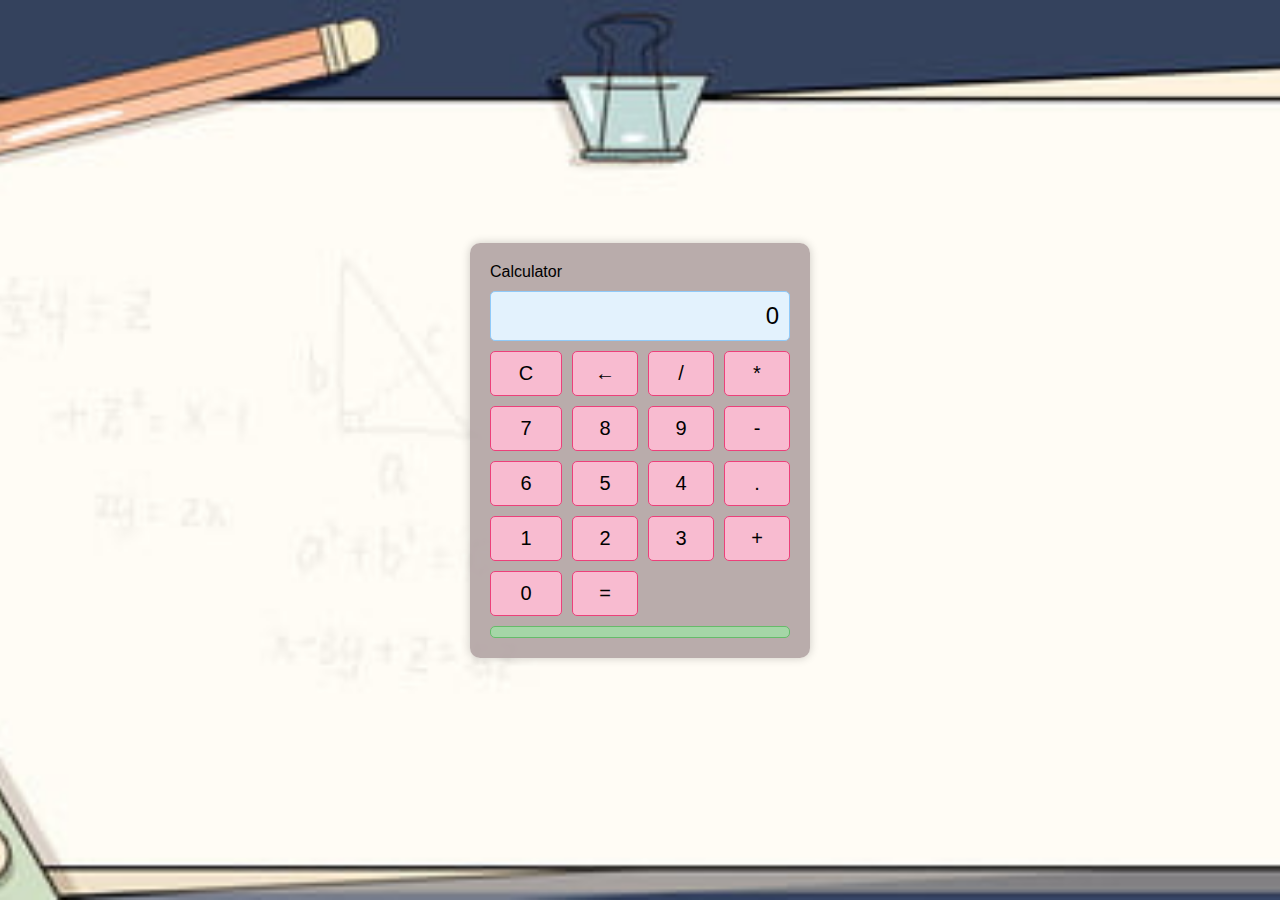
<file: Calculator/index.html>
<!DOCTYPE html>
<html lang="en">
  <head>
    <meta charset="UTF-8" />
    <meta name="viewport" content="width=device-width, initial-scale=1.0" />
    <link rel="stylesheet" href="styles.css" />
    <title>Basic Calculator</title>
  </head>
  <body>
    <div class="calculator">
      <div class="boxer" id="boxer">Calculator</div>
      <div class="display" id="display">0</div>
      <button class="btn" id="clear">C</button>
      <button class="btn" id="backspace">←</button>
      <button class="btn" id="divide">/</button>
      <button class="btn" id="multiply">*</button>
      <button class="btn" id="7">7</button>
      <button class="btn" id="8">8</button>
      <button class="btn" id="9">9</button>
      <button class="btn" id="subtract">-</button>
      <button class="btn" id="6">6</button>
      <button class="btn" id="5">5</button>
      <button class="btn" id="4">4</button>
      <button class="btn" id="decimal">.</button>
      <button class="btn" id="1">1</button>
      <button class="btn" id="2">2</button>
      <button class="btn" id="3">3</button>
      <button class="btn" id="add">+</button>
      <button class="btn" id="0">0</button>
      <button class="btn" id="equals">=</button>

      <div class="display2" id="display2">
       
      </div>
    </div>
    <script src="script.js"></script>
  </body>
</html>
</file>
<file: Calculator/styles.css>
body {
    display: flex;
    justify-content: center;
    align-items: center;
    height: 100vh;
    margin: 0;
    background: url('background.jpg') no-repeat center center fixed;
    background-size: cover;
    font-family: Arial, sans-serif;
  }
  
  .calculator {
    display: grid;
    grid-template-columns: repeat(4, 1fr);
    grid-gap: 10px;
    max-width: 300px;
    padding: 20px;
    background-color: rgba(177, 163, 163, 0.9);
    border-radius: 10px;
    box-shadow: 0 0 10px rgba(0, 0, 0, 0.2);
  }
  
  .display {
    grid-column: 1 / -1;
    text-align: right;
    padding: 10px;
    font-size: 24px;
    background-color: #e3f2fd;
    border: 1px solid #90caf9;
    border-radius: 5px;
  }
  
  .display2 {
    grid-column: 1 / -1;
    text-align: left;
    padding: 5px;
    font-size: 15px;
    background-color: #a5d6a7;
    border: 1px solid #66bb6a;
    border-radius: 5px;
  }
  
  .btn {
    padding: 10px;
    font-size: 20px;
    text-align: center;
    background-color: #f8bbd0;
    border: 1px solid #ec407a;
    border-radius: 5px;
    cursor: pointer;
    transition: background-color 0.3s;
  }
  
  .btn:hover {
    background-color: #f48fb1;
  }
  
  .about {
    text-align: center;
  }
</file>
